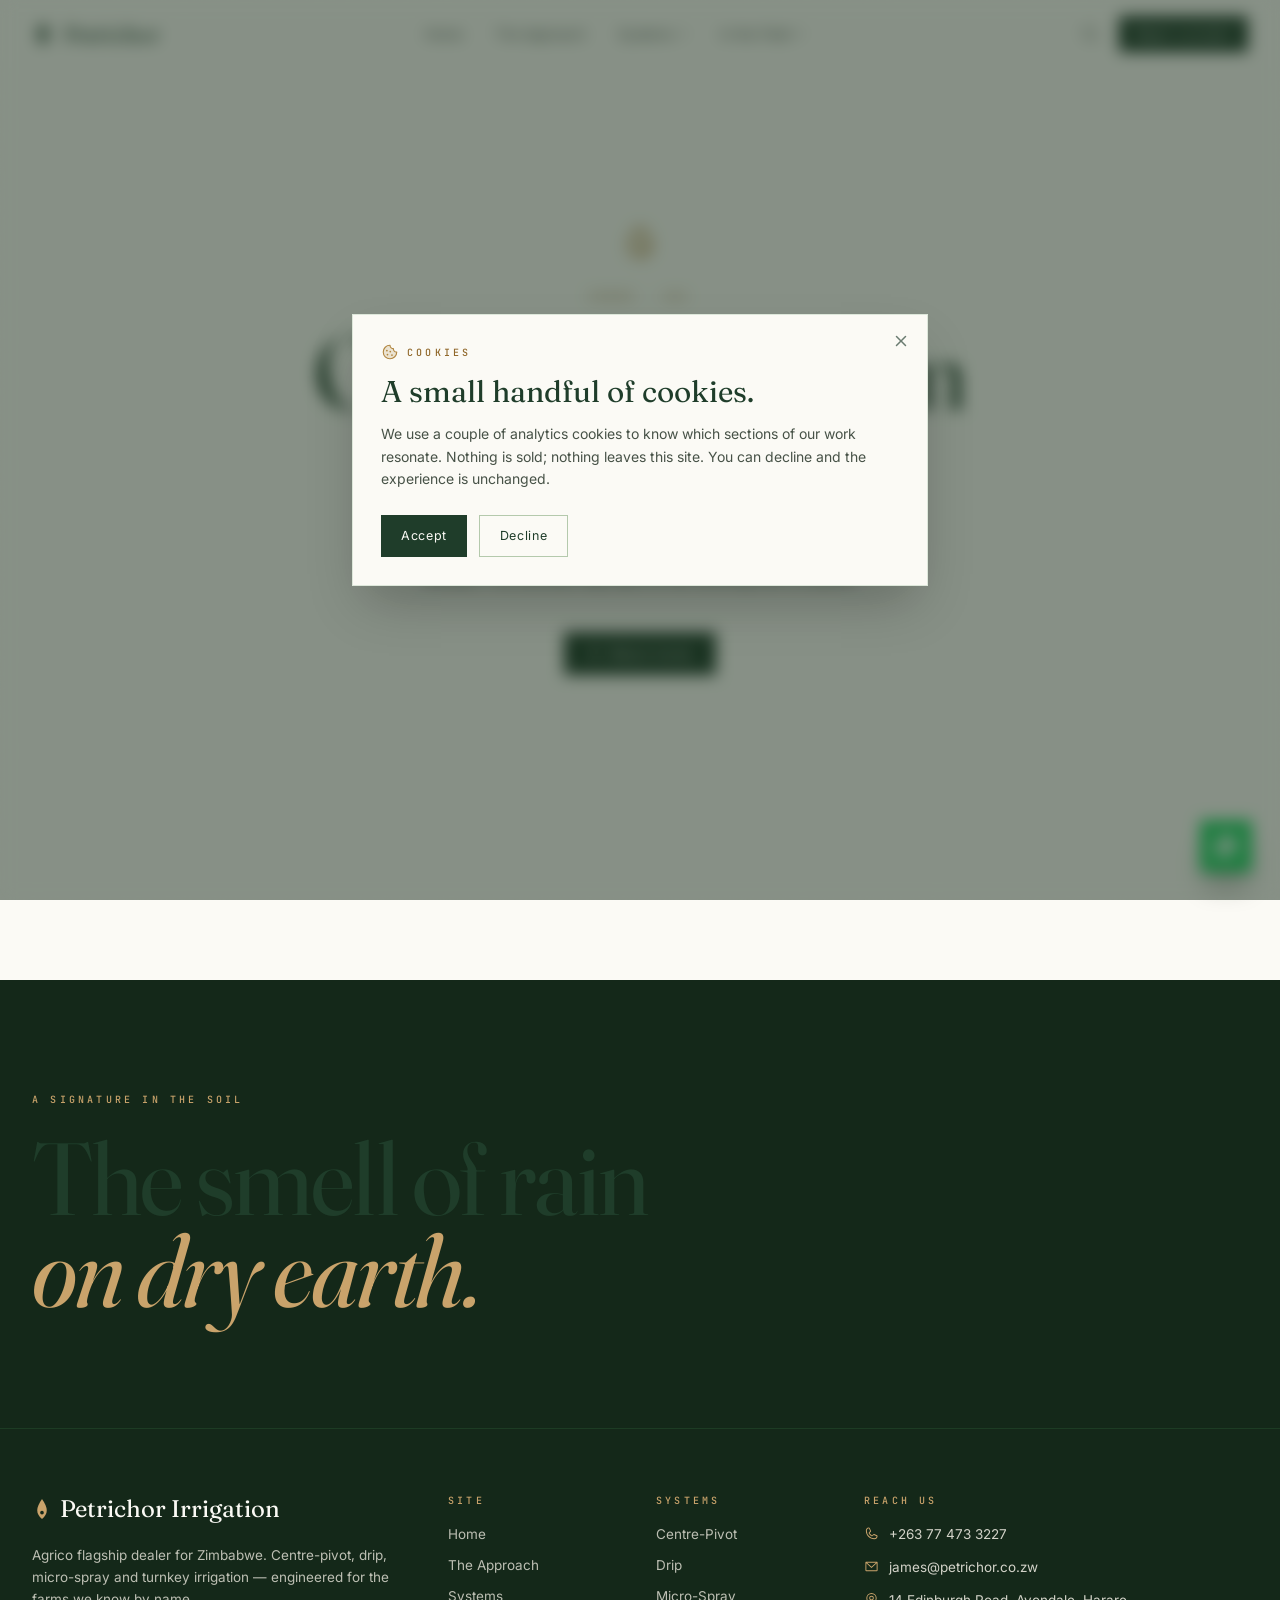
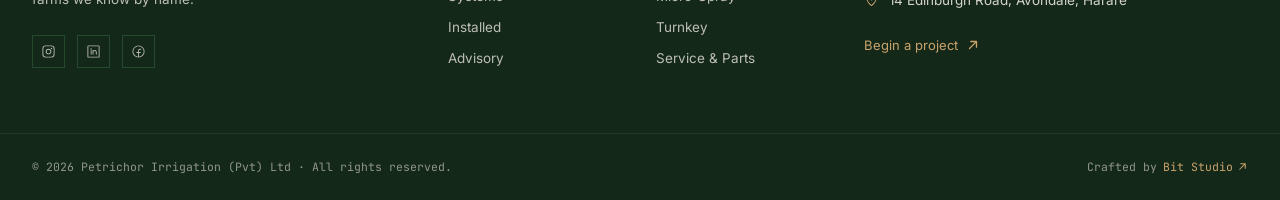
<file: index.html>
<!DOCTYPE html>
<html lang="en">
  <head>
    <meta charset="UTF-8" />
    <link rel="icon" type="image/svg+xml" href="/favicon.svg" />
    <meta name="viewport" content="width=device-width, initial-scale=1.0, viewport-fit=cover" />
    <meta name="theme-color" content="#1F3D2A" />

    <title>Petrichor Irrigation — Agrico Flagship Dealer · Centre-Pivot, Drip & Turnkey Systems · Zimbabwe</title>
    <meta name="description" content="Petrichor Irrigation — flagship Agrico (South Africa) dealer for Zimbabwe. Centre-pivot, drip, micro-spray and turnkey irrigation engineering. Designed, installed, supported. Director James and team. The smell of rain on dry earth — engineered." />
    <meta name="keywords" content="Petrichor Irrigation, Agrico Zimbabwe, centre pivot irrigation Zimbabwe, drip irrigation Harare, turnkey irrigation, James Petrichor, irrigation engineering Africa, agricultural water systems" />
    <meta name="author" content="Petrichor Irrigation (Pvt) Ltd" />
    <meta name="robots" content="index, follow" />

    <!-- Open Graph -->
    <meta property="og:type" content="website" />
    <meta property="og:site_name" content="Petrichor Irrigation" />
    <meta property="og:title" content="Petrichor Irrigation — The smell of rain on dry earth, engineered." />
    <meta property="og:description" content="Agrico flagship dealer for Zimbabwe. Centre-pivot, drip and turnkey irrigation systems — designed, installed, supported by James and the Petrichor team." />
    <meta property="og:image" content="https://images.unsplash.com/photo-1639088654641-0cb5b28e349e?crop=entropy&cs=tinysrgb&fit=max&fm=jpg&q=80&w=1200" />
    <meta property="og:url" content="https://demo-petrichor-irrigation.onrender.com" />

    <!-- Twitter -->
    <meta name="twitter:card" content="summary_large_image" />
    <meta name="twitter:title" content="Petrichor Irrigation — Centre-Pivot · Drip · Turnkey" />
    <meta name="twitter:description" content="Agrico flagship dealer for Zimbabwe. Engineered irrigation that turns dry earth into yield." />
    <meta name="twitter:image" content="https://images.unsplash.com/photo-1639088654641-0cb5b28e349e?crop=entropy&cs=tinysrgb&fit=max&fm=jpg&q=80&w=1200" />

    <!-- Preconnect fonts -->
    <link rel="preconnect" href="https://fonts.googleapis.com" />
    <link rel="preconnect" href="https://fonts.gstatic.com" crossorigin />
    <link href="https://fonts.googleapis.com/css2?family=Fraunces:ital,opsz,wght@0,9..144,400;0,9..144,500;0,9..144,600;0,9..144,700;1,9..144,400;1,9..144,500&family=Inter:wght@300;400;500;600;700&family=JetBrains+Mono:wght@400;500;600&display=swap" rel="stylesheet" />

    <!-- JSON-LD Structured Data -->
    <script type="application/ld+json">
      {
        "@context": "https://schema.org",
        "@type": "Organization",
        "name": "Petrichor Irrigation (Pvt) Ltd",
        "url": "https://demo-petrichor-irrigation.onrender.com",
        "description": "Agrico flagship dealer for Zimbabwe. Centre-pivot, drip, micro-spray and turnkey irrigation engineering.",
        "address": {
          "@type": "PostalAddress",
          "addressLocality": "Harare",
          "addressCountry": "ZW"
        },
        "telephone": "+263774733227",
        "email": "james@petrichor.co.zw"
      }
    </script>
    <script type="module" crossorigin src="/assets/index-CaC1XNvC.js"></script>
    <link rel="stylesheet" crossorigin href="/assets/index-DlnekinD.css">
  </head>
  <body>
    <div id="root"></div>
  </body>
</html>
</file>
<file: assets/index-DlnekinD.css>
@layer properties{@supports (((-webkit-hyphens:none)) and (not (margin-trim:inline))) or ((-moz-orient:inline) and (not (color:rgb(from red r g b)))){*,:before,:after,::backdrop{--tw-translate-x:0;--tw-translate-y:0;--tw-translate-z:0;--tw-scale-x:1;--tw-scale-y:1;--tw-scale-z:1;--tw-rotate-x:initial;--tw-rotate-y:initial;--tw-rotate-z:initial;--tw-skew-x:initial;--tw-skew-y:initial;--tw-space-y-reverse:0;--tw-border-style:solid;--tw-gradient-position:initial;--tw-gradient-from:#0000;--tw-gradient-via:#0000;--tw-gradient-to:#0000;--tw-gradient-stops:initial;--tw-gradient-via-stops:initial;--tw-gradient-from-position:0%;--tw-gradient-via-position:50%;--tw-gradient-to-position:100%;--tw-leading:initial;--tw-font-weight:initial;--tw-tracking:initial;--tw-shadow:0 0 #0000;--tw-shadow-color:initial;--tw-shadow-alpha:100%;--tw-inset-shadow:0 0 #0000;--tw-inset-shadow-color:initial;--tw-inset-shadow-alpha:100%;--tw-ring-color:initial;--tw-ring-shadow:0 0 #0000;--tw-inset-ring-color:initial;--tw-inset-ring-shadow:0 0 #0000;--tw-ring-inset:initial;--tw-ring-offset-width:0px;--tw-ring-offset-color:#fff;--tw-ring-offset-shadow:0 0 #0000;--tw-outline-style:solid;--tw-blur:initial;--tw-brightness:initial;--tw-contrast:initial;--tw-grayscale:initial;--tw-hue-rotate:initial;--tw-invert:initial;--tw-opacity:initial;--tw-saturate:initial;--tw-sepia:initial;--tw-drop-shadow:initial;--tw-drop-shadow-color:initial;--tw-drop-shadow-alpha:100%;--tw-drop-shadow-size:initial;--tw-backdrop-blur:initial;--tw-backdrop-brightness:initial;--tw-backdrop-contrast:initial;--tw-backdrop-grayscale:initial;--tw-backdrop-hue-rotate:initial;--tw-backdrop-invert:initial;--tw-backdrop-opacity:initial;--tw-backdrop-saturate:initial;--tw-backdrop-sepia:initial;--tw-duration:initial}}}@layer theme{:root,:host{--font-sans:ui-sans-serif, system-ui, sans-serif, "Apple Color Emoji", "Segoe UI Emoji", "Segoe UI Symbol", "Noto Color Emoji";--font-mono:"JetBrains Mono", monospace;--color-white:#fff;--spacing:.25rem;--container-sm:24rem;--container-md:28rem;--container-xl:36rem;--container-2xl:42rem;--container-3xl:48rem;--container-4xl:56rem;--container-5xl:64rem;--text-xs:.75rem;--text-xs--line-height:calc(1 / .75);--text-lg:1.125rem;--text-lg--line-height:calc(1.75 / 1.125);--text-xl:1.25rem;--text-xl--line-height:calc(1.75 / 1.25);--text-2xl:1.5rem;--text-2xl--line-height:calc(2 / 1.5);--text-3xl:1.875rem;--text-3xl--line-height: 1.2 ;--text-4xl:2.25rem;--text-4xl--line-height:calc(2.5 / 2.25);--text-5xl:3rem;--text-5xl--line-height:1;--text-6xl:3.75rem;--text-6xl--line-height:1;--text-7xl:4.5rem;--text-7xl--line-height:1;--font-weight-medium:500;--leading-tight:1.25;--leading-snug:1.375;--leading-relaxed:1.625;--radius-xs:.125rem;--blur-sm:8px;--blur-md:12px;--blur-xl:24px;--default-transition-duration:.15s;--default-transition-timing-function:cubic-bezier(.4, 0, .2, 1);--default-font-family:var(--font-sans);--default-mono-font-family:var(--font-mono);--color-forest-50:#f2f6f1;--color-forest-100:#dde7da;--color-forest-200:#b4c9ac;--color-forest-700:#244a2c;--color-forest-800:#1f3d2a;--color-forest-900:#142819;--color-bronze-50:#faf5ec;--color-bronze-300:#c9a36b;--color-bronze-400:#b0853f;--color-bronze-500:#8f6628;--color-cream-50:#fbfaf5;--color-cream-100:#f5f1e7;--color-ink-200:#99a89f;--color-ink-300:#6a7b70;--color-ink-400:#475247;--color-ink-500:#2a322b;--font-display:"Fraunces", "Times New Roman", serif;--font-body:"Inter", system-ui, sans-serif}}@layer base{*,:after,:before,::backdrop{box-sizing:border-box;border:0 solid;margin:0;padding:0}::file-selector-button{box-sizing:border-box;border:0 solid;margin:0;padding:0}html,:host{-webkit-text-size-adjust:100%;tab-size:4;line-height:1.5;font-family:var(--default-font-family,ui-sans-serif, system-ui, sans-serif, "Apple Color Emoji", "Segoe UI Emoji", "Segoe UI Symbol", "Noto Color Emoji");font-feature-settings:var(--default-font-feature-settings,normal);font-variation-settings:var(--default-font-variation-settings,normal);-webkit-tap-highlight-color:transparent}hr{height:0;color:inherit;border-top-width:1px}abbr:where([title]){-webkit-text-decoration:underline dotted;text-decoration:underline dotted}h1,h2,h3,h4,h5,h6{font-size:inherit;font-weight:inherit}a{color:inherit;-webkit-text-decoration:inherit;text-decoration:inherit}b,strong{font-weight:bolder}code,kbd,samp,pre{font-family:var(--default-mono-font-family,ui-monospace, SFMono-Regular, Menlo, Monaco, Consolas, "Liberation Mono", "Courier New", monospace);font-feature-settings:var(--default-mono-font-feature-settings,normal);font-variation-settings:var(--default-mono-font-variation-settings,normal);font-size:1em}small{font-size:80%}sub,sup{vertical-align:baseline;font-size:75%;line-height:0;position:relative}sub{bottom:-.25em}sup{top:-.5em}table{text-indent:0;border-color:inherit;border-collapse:collapse}:-moz-focusring{outline:auto}progress{vertical-align:baseline}summary{display:list-item}ol,ul,menu{list-style:none}img,svg,video,canvas,audio,iframe,embed,object{vertical-align:middle;display:block}img,video{max-width:100%;height:auto}button,input,select,optgroup,textarea{font:inherit;font-feature-settings:inherit;font-variation-settings:inherit;letter-spacing:inherit;color:inherit;opacity:1;background-color:#0000;border-radius:0}::file-selector-button{font:inherit;font-feature-settings:inherit;font-variation-settings:inherit;letter-spacing:inherit;color:inherit;opacity:1;background-color:#0000;border-radius:0}:where(select:is([multiple],[size])) optgroup{font-weight:bolder}:where(select:is([multiple],[size])) optgroup option{padding-inline-start:20px}::file-selector-button{margin-inline-end:4px}::placeholder{opacity:1}@supports (not ((-webkit-appearance:-apple-pay-button))) or (contain-intrinsic-size:1px){::placeholder{color:currentColor}@supports (color:color-mix(in lab,red,red)){::placeholder{color:color-mix(in oklab,currentcolor 50%,transparent)}}}textarea{resize:vertical}::-webkit-search-decoration{-webkit-appearance:none}::-webkit-date-and-time-value{min-height:1lh;text-align:inherit}::-webkit-datetime-edit{display:inline-flex}::-webkit-datetime-edit-fields-wrapper{padding:0}::-webkit-datetime-edit{padding-block:0}::-webkit-datetime-edit-year-field{padding-block:0}::-webkit-datetime-edit-month-field{padding-block:0}::-webkit-datetime-edit-day-field{padding-block:0}::-webkit-datetime-edit-hour-field{padding-block:0}::-webkit-datetime-edit-minute-field{padding-block:0}::-webkit-datetime-edit-second-field{padding-block:0}::-webkit-datetime-edit-millisecond-field{padding-block:0}::-webkit-datetime-edit-meridiem-field{padding-block:0}::-webkit-calendar-picker-indicator{line-height:1}:-moz-ui-invalid{box-shadow:none}button,input:where([type=button],[type=reset],[type=submit]){appearance:button}::file-selector-button{appearance:button}::-webkit-inner-spin-button{height:auto}::-webkit-outer-spin-button{height:auto}[hidden]:where(:not([hidden=until-found])){display:none!important}}@layer components;@layer utilities{.pointer-events-none{pointer-events:none}.visible{visibility:visible}.absolute{position:absolute}.fixed{position:fixed}.relative{position:relative}.static{position:static}.sticky{position:sticky}.inset-0{inset:calc(var(--spacing) * 0)}.inset-x-0{inset-inline:calc(var(--spacing) * 0)}.top-0{top:calc(var(--spacing) * 0)}.top-1\/2{top:50%}.top-3{top:calc(var(--spacing) * 3)}.top-\[68px\]{top:68px}.top-\[calc\(100\%\+6px\)\]{top:calc(100% + 6px)}.top-full{top:100%}.right-0{right:calc(var(--spacing) * 0)}.right-3{right:calc(var(--spacing) * 3)}.right-5{right:calc(var(--spacing) * 5)}.right-6{right:calc(var(--spacing) * 6)}.right-12{right:calc(var(--spacing) * 12)}.-bottom-6{bottom:calc(var(--spacing) * -6)}.bottom-0{bottom:calc(var(--spacing) * 0)}.bottom-6{bottom:calc(var(--spacing) * 6)}.bottom-7{bottom:calc(var(--spacing) * 7)}.bottom-24{bottom:calc(var(--spacing) * 24)}.bottom-32{bottom:calc(var(--spacing) * 32)}.left-1\/2{left:50%}.left-6{left:calc(var(--spacing) * 6)}.z-10{z-index:10}.z-30{z-index:30}.z-50{z-index:50}.z-\[5\]{z-index:5}.z-\[60\]{z-index:60}.z-\[80\]{z-index:80}.z-\[85\]{z-index:85}.z-\[90\]{z-index:90}.order-1{order:1}.order-2{order:2}.col-span-2{grid-column:span 2/span 2}.col-span-3{grid-column:span 3/span 3}.col-span-5{grid-column:span 5/span 5}.col-span-6{grid-column:span 6/span 6}.col-span-7{grid-column:span 7/span 7}.col-span-10{grid-column:span 10/span 10}.col-span-12{grid-column:span 12/span 12}.mx-auto{margin-inline:auto}.my-20{margin-block:calc(var(--spacing) * 20)}.-mt-32{margin-top:calc(var(--spacing) * -32)}.mt-0\.5{margin-top:calc(var(--spacing) * .5)}.mt-1{margin-top:calc(var(--spacing) * 1)}.mt-1\.5{margin-top:calc(var(--spacing) * 1.5)}.mt-2{margin-top:calc(var(--spacing) * 2)}.mt-3{margin-top:calc(var(--spacing) * 3)}.mt-4{margin-top:calc(var(--spacing) * 4)}.mt-5{margin-top:calc(var(--spacing) * 5)}.mt-6{margin-top:calc(var(--spacing) * 6)}.mt-7{margin-top:calc(var(--spacing) * 7)}.mt-8{margin-top:calc(var(--spacing) * 8)}.mt-10{margin-top:calc(var(--spacing) * 10)}.mt-12{margin-top:calc(var(--spacing) * 12)}.mt-14{margin-top:calc(var(--spacing) * 14)}.mt-16{margin-top:calc(var(--spacing) * 16)}.mt-20{margin-top:calc(var(--spacing) * 20)}.mb-1{margin-bottom:calc(var(--spacing) * 1)}.mb-1\.5{margin-bottom:calc(var(--spacing) * 1.5)}.mb-2{margin-bottom:calc(var(--spacing) * 2)}.mb-3{margin-bottom:calc(var(--spacing) * 3)}.mb-4{margin-bottom:calc(var(--spacing) * 4)}.mb-5{margin-bottom:calc(var(--spacing) * 5)}.mb-6{margin-bottom:calc(var(--spacing) * 6)}.mb-7{margin-bottom:calc(var(--spacing) * 7)}.mb-8{margin-bottom:calc(var(--spacing) * 8)}.mb-10{margin-bottom:calc(var(--spacing) * 10)}.mb-12{margin-bottom:calc(var(--spacing) * 12)}.mb-14{margin-bottom:calc(var(--spacing) * 14)}.mb-16{margin-bottom:calc(var(--spacing) * 16)}.ml-1{margin-left:calc(var(--spacing) * 1)}.ml-auto{margin-left:auto}.block{display:block}.flex{display:flex}.grid{display:grid}.hidden{display:none}.inline{display:inline}.inline-flex{display:inline-flex}.aspect-\[3\/4\]{aspect-ratio:3/4}.aspect-\[4\/3\]{aspect-ratio:4/3}.aspect-\[4\/5\]{aspect-ratio:4/5}.aspect-\[5\/4\]{aspect-ratio:5/4}.aspect-\[16\/9\]{aspect-ratio:16/9}.aspect-\[16\/10\]{aspect-ratio:16/10}.h-1{height:calc(var(--spacing) * 1)}.h-2{height:calc(var(--spacing) * 2)}.h-3\.5{height:calc(var(--spacing) * 3.5)}.h-5{height:calc(var(--spacing) * 5)}.h-10{height:calc(var(--spacing) * 10)}.h-11{height:calc(var(--spacing) * 11)}.h-13{height:calc(var(--spacing) * 13)}.h-32{height:calc(var(--spacing) * 32)}.h-\[52px\]{height:52px}.h-\[68px\]{height:68px}.h-\[68vh\]{height:68vh}.h-\[78vh\]{height:78vh}.h-\[100svh\]{height:100svh}.h-full{height:100%}.h-px{height:1px}.max-h-\[55vh\]{max-height:55vh}.max-h-\[85vh\]{max-height:85vh}.max-h-\[calc\(100vh-68px\)\]{max-height:calc(100vh - 68px)}.min-h-\[520px\]{min-height:520px}.min-h-\[540px\]{min-height:540px}.min-h-\[640px\]{min-height:640px}.min-h-screen{min-height:100vh}.w-1{width:calc(var(--spacing) * 1)}.w-1\/2{width:50%}.w-1\/3{width:33.3333%}.w-2{width:calc(var(--spacing) * 2)}.w-3\.5{width:calc(var(--spacing) * 3.5)}.w-8{width:calc(var(--spacing) * 8)}.w-11{width:calc(var(--spacing) * 11)}.w-13{width:calc(var(--spacing) * 13)}.w-24{width:calc(var(--spacing) * 24)}.w-32{width:calc(var(--spacing) * 32)}.w-48{width:calc(var(--spacing) * 48)}.w-\[52px\]{width:52px}.w-\[320px\]{width:320px}.w-full{width:100%}.w-px{width:1px}.max-w-2xl{max-width:var(--container-2xl)}.max-w-3xl{max-width:var(--container-3xl)}.max-w-4xl{max-width:var(--container-4xl)}.max-w-5xl{max-width:var(--container-5xl)}.max-w-\[20ch\]{max-width:20ch}.max-w-\[24ch\]{max-width:24ch}.max-w-\[1320px\]{max-width:1320px}.max-w-md{max-width:var(--container-md)}.max-w-sm{max-width:var(--container-sm)}.max-w-xl{max-width:var(--container-xl)}.min-w-0{min-width:calc(var(--spacing) * 0)}.flex-1{flex:1}.shrink-0{flex-shrink:0}.grow{flex-grow:1}.origin-left{transform-origin:0}.-translate-x-1\/2{--tw-translate-x: -50% ;translate:var(--tw-translate-x) var(--tw-translate-y)}.-translate-y-1\/2{--tw-translate-y: -50% ;translate:var(--tw-translate-x) var(--tw-translate-y)}.scale-105{--tw-scale-x:105%;--tw-scale-y:105%;--tw-scale-z:105%;scale:var(--tw-scale-x) var(--tw-scale-y)}.rotate-180{rotate:180deg}.transform{transform:var(--tw-rotate-x,) var(--tw-rotate-y,) var(--tw-rotate-z,) var(--tw-skew-x,) var(--tw-skew-y,)}.cursor-default{cursor:default}.cursor-pointer{cursor:pointer}.cursor-zoom-out{cursor:zoom-out}.resize-none{resize:none}.grid-cols-1{grid-template-columns:repeat(1,minmax(0,1fr))}.grid-cols-2{grid-template-columns:repeat(2,minmax(0,1fr))}.grid-cols-3{grid-template-columns:repeat(3,minmax(0,1fr))}.grid-cols-12{grid-template-columns:repeat(12,minmax(0,1fr))}.flex-col{flex-direction:column}.flex-wrap{flex-wrap:wrap}.items-baseline{align-items:baseline}.items-center{align-items:center}.items-end{align-items:flex-end}.items-start{align-items:flex-start}.justify-between{justify-content:space-between}.justify-center{justify-content:center}.justify-end{justify-content:flex-end}.gap-0{gap:calc(var(--spacing) * 0)}.gap-1{gap:calc(var(--spacing) * 1)}.gap-1\.5{gap:calc(var(--spacing) * 1.5)}.gap-2{gap:calc(var(--spacing) * 2)}.gap-2\.5{gap:calc(var(--spacing) * 2.5)}.gap-3{gap:calc(var(--spacing) * 3)}.gap-4{gap:calc(var(--spacing) * 4)}.gap-5{gap:calc(var(--spacing) * 5)}.gap-6{gap:calc(var(--spacing) * 6)}.gap-8{gap:calc(var(--spacing) * 8)}.gap-10{gap:calc(var(--spacing) * 10)}.gap-12{gap:calc(var(--spacing) * 12)}.gap-px{gap:1px}:where(.space-y-0>:not(:last-child)){--tw-space-y-reverse:0;margin-block-start:calc(calc(var(--spacing) * 0) * var(--tw-space-y-reverse));margin-block-end:calc(calc(var(--spacing) * 0) * calc(1 - var(--tw-space-y-reverse)))}:where(.space-y-1>:not(:last-child)){--tw-space-y-reverse:0;margin-block-start:calc(calc(var(--spacing) * 1) * var(--tw-space-y-reverse));margin-block-end:calc(calc(var(--spacing) * 1) * calc(1 - var(--tw-space-y-reverse)))}:where(.space-y-2\.5>:not(:last-child)){--tw-space-y-reverse:0;margin-block-start:calc(calc(var(--spacing) * 2.5) * var(--tw-space-y-reverse));margin-block-end:calc(calc(var(--spacing) * 2.5) * calc(1 - var(--tw-space-y-reverse)))}:where(.space-y-3>:not(:last-child)){--tw-space-y-reverse:0;margin-block-start:calc(calc(var(--spacing) * 3) * var(--tw-space-y-reverse));margin-block-end:calc(calc(var(--spacing) * 3) * calc(1 - var(--tw-space-y-reverse)))}:where(.space-y-4>:not(:last-child)){--tw-space-y-reverse:0;margin-block-start:calc(calc(var(--spacing) * 4) * var(--tw-space-y-reverse));margin-block-end:calc(calc(var(--spacing) * 4) * calc(1 - var(--tw-space-y-reverse)))}:where(.space-y-5>:not(:last-child)){--tw-space-y-reverse:0;margin-block-start:calc(calc(var(--spacing) * 5) * var(--tw-space-y-reverse));margin-block-end:calc(calc(var(--spacing) * 5) * calc(1 - var(--tw-space-y-reverse)))}:where(.space-y-6>:not(:last-child)){--tw-space-y-reverse:0;margin-block-start:calc(calc(var(--spacing) * 6) * var(--tw-space-y-reverse));margin-block-end:calc(calc(var(--spacing) * 6) * calc(1 - var(--tw-space-y-reverse)))}:where(.space-y-16>:not(:last-child)){--tw-space-y-reverse:0;margin-block-start:calc(calc(var(--spacing) * 16) * var(--tw-space-y-reverse));margin-block-end:calc(calc(var(--spacing) * 16) * calc(1 - var(--tw-space-y-reverse)))}:where(.space-y-px>:not(:last-child)){--tw-space-y-reverse:0;margin-block-start:calc(1px * var(--tw-space-y-reverse));margin-block-end:calc(1px * calc(1 - var(--tw-space-y-reverse)))}.gap-x-1\.5{column-gap:calc(var(--spacing) * 1.5)}.gap-x-4{column-gap:calc(var(--spacing) * 4)}.gap-x-6{column-gap:calc(var(--spacing) * 6)}.gap-x-8{column-gap:calc(var(--spacing) * 8)}.gap-x-10{column-gap:calc(var(--spacing) * 10)}.gap-y-1{row-gap:calc(var(--spacing) * 1)}.gap-y-10{row-gap:calc(var(--spacing) * 10)}.gap-y-12{row-gap:calc(var(--spacing) * 12)}.truncate{text-overflow:ellipsis;white-space:nowrap;overflow:hidden}.overflow-hidden{overflow:hidden}.overflow-y-auto{overflow-y:auto}.rounded{border-radius:.25rem}.rounded-full{border-radius:3.40282e38px}.rounded-xs{border-radius:var(--radius-xs)}.border{border-style:var(--tw-border-style);border-width:1px}.border-y{border-block-style:var(--tw-border-style);border-block-width:1px}.border-t{border-top-style:var(--tw-border-style);border-top-width:1px}.border-b{border-bottom-style:var(--tw-border-style);border-bottom-width:1px}.border-l{border-left-style:var(--tw-border-style);border-left-width:1px}.border-\[\#25D366\]{border-color:#25d366}.border-bronze-300\/40{border-color:#c9a36b66}@supports (color:color-mix(in lab,red,red)){.border-bronze-300\/40{border-color:color-mix(in oklab,var(--color-bronze-300) 40%,transparent)}}.border-bronze-300\/70{border-color:#c9a36bb3}@supports (color:color-mix(in lab,red,red)){.border-bronze-300\/70{border-color:color-mix(in oklab,var(--color-bronze-300) 70%,transparent)}}.border-bronze-400{border-color:var(--color-bronze-400)}.border-cream-100\/30{border-color:#f5f1e74d}@supports (color:color-mix(in lab,red,red)){.border-cream-100\/30{border-color:color-mix(in oklab,var(--color-cream-100) 30%,transparent)}}.border-forest-100{border-color:var(--color-forest-100)}.border-forest-200{border-color:var(--color-forest-200)}.border-forest-700{border-color:var(--color-forest-700)}.border-forest-700\/50{border-color:#244a2c80}@supports (color:color-mix(in lab,red,red)){.border-forest-700\/50{border-color:color-mix(in oklab,var(--color-forest-700) 50%,transparent)}}.border-forest-700\/60{border-color:#244a2c99}@supports (color:color-mix(in lab,red,red)){.border-forest-700\/60{border-color:color-mix(in oklab,var(--color-forest-700) 60%,transparent)}}.border-forest-800{border-color:var(--color-forest-800)}.bg-\[\#25D366\]{background-color:#25d366}.bg-\[\#25D366\]\/10{background-color:#25d3661a}.bg-bronze-50{background-color:var(--color-bronze-50)}.bg-bronze-300{background-color:var(--color-bronze-300)}.bg-bronze-400{background-color:var(--color-bronze-400)}.bg-cream-50{background-color:var(--color-cream-50)}.bg-cream-50\/70{background-color:#fbfaf5b3}@supports (color:color-mix(in lab,red,red)){.bg-cream-50\/70{background-color:color-mix(in oklab,var(--color-cream-50) 70%,transparent)}}.bg-cream-50\/85{background-color:#fbfaf5d9}@supports (color:color-mix(in lab,red,red)){.bg-cream-50\/85{background-color:color-mix(in oklab,var(--color-cream-50) 85%,transparent)}}.bg-cream-50\/90{background-color:#fbfaf5e6}@supports (color:color-mix(in lab,red,red)){.bg-cream-50\/90{background-color:color-mix(in oklab,var(--color-cream-50) 90%,transparent)}}.bg-cream-100{background-color:var(--color-cream-100)}.bg-forest-50\/40{background-color:#f2f6f166}@supports (color:color-mix(in lab,red,red)){.bg-forest-50\/40{background-color:color-mix(in oklab,var(--color-forest-50) 40%,transparent)}}.bg-forest-100{background-color:var(--color-forest-100)}.bg-forest-700{background-color:var(--color-forest-700)}.bg-forest-800{background-color:var(--color-forest-800)}.bg-forest-900{background-color:var(--color-forest-900)}.bg-forest-900\/50{background-color:#14281980}@supports (color:color-mix(in lab,red,red)){.bg-forest-900\/50{background-color:color-mix(in oklab,var(--color-forest-900) 50%,transparent)}}.bg-forest-900\/60{background-color:#14281999}@supports (color:color-mix(in lab,red,red)){.bg-forest-900\/60{background-color:color-mix(in oklab,var(--color-forest-900) 60%,transparent)}}.bg-forest-900\/65{background-color:#142819a6}@supports (color:color-mix(in lab,red,red)){.bg-forest-900\/65{background-color:color-mix(in oklab,var(--color-forest-900) 65%,transparent)}}.bg-forest-900\/70{background-color:#142819b3}@supports (color:color-mix(in lab,red,red)){.bg-forest-900\/70{background-color:color-mix(in oklab,var(--color-forest-900) 70%,transparent)}}.bg-forest-900\/85{background-color:#142819d9}@supports (color:color-mix(in lab,red,red)){.bg-forest-900\/85{background-color:color-mix(in oklab,var(--color-forest-900) 85%,transparent)}}.bg-transparent{background-color:#0000}.bg-gradient-to-b{--tw-gradient-position:to bottom in oklab;background-image:linear-gradient(var(--tw-gradient-stops))}.bg-gradient-to-l{--tw-gradient-position:to left in oklab;background-image:linear-gradient(var(--tw-gradient-stops))}.bg-gradient-to-r{--tw-gradient-position:to right in oklab;background-image:linear-gradient(var(--tw-gradient-stops))}.bg-gradient-to-t{--tw-gradient-position:to top in oklab;background-image:linear-gradient(var(--tw-gradient-stops))}.bg-gradient-to-tr{--tw-gradient-position:to top right in oklab;background-image:linear-gradient(var(--tw-gradient-stops))}.from-bronze-300\/80{--tw-gradient-from:#c9a36bcc}@supports (color:color-mix(in lab,red,red)){.from-bronze-300\/80{--tw-gradient-from:color-mix(in oklab, var(--color-bronze-300) 80%, transparent)}}.from-bronze-300\/80{--tw-gradient-stops:var(--tw-gradient-via-stops,var(--tw-gradient-position), var(--tw-gradient-from) var(--tw-gradient-from-position), var(--tw-gradient-to) var(--tw-gradient-to-position))}.from-forest-900\/15{--tw-gradient-from:#14281926}@supports (color:color-mix(in lab,red,red)){.from-forest-900\/15{--tw-gradient-from:color-mix(in oklab, var(--color-forest-900) 15%, transparent)}}.from-forest-900\/15{--tw-gradient-stops:var(--tw-gradient-via-stops,var(--tw-gradient-position), var(--tw-gradient-from) var(--tw-gradient-from-position), var(--tw-gradient-to) var(--tw-gradient-to-position))}.from-forest-900\/30{--tw-gradient-from:#1428194d}@supports (color:color-mix(in lab,red,red)){.from-forest-900\/30{--tw-gradient-from:color-mix(in oklab, var(--color-forest-900) 30%, transparent)}}.from-forest-900\/30{--tw-gradient-stops:var(--tw-gradient-via-stops,var(--tw-gradient-position), var(--tw-gradient-from) var(--tw-gradient-from-position), var(--tw-gradient-to) var(--tw-gradient-to-position))}.from-forest-900\/50{--tw-gradient-from:#14281980}@supports (color:color-mix(in lab,red,red)){.from-forest-900\/50{--tw-gradient-from:color-mix(in oklab, var(--color-forest-900) 50%, transparent)}}.from-forest-900\/50{--tw-gradient-stops:var(--tw-gradient-via-stops,var(--tw-gradient-position), var(--tw-gradient-from) var(--tw-gradient-from-position), var(--tw-gradient-to) var(--tw-gradient-to-position))}.from-forest-900\/65{--tw-gradient-from:#142819a6}@supports (color:color-mix(in lab,red,red)){.from-forest-900\/65{--tw-gradient-from:color-mix(in oklab, var(--color-forest-900) 65%, transparent)}}.from-forest-900\/65{--tw-gradient-stops:var(--tw-gradient-via-stops,var(--tw-gradient-position), var(--tw-gradient-from) var(--tw-gradient-from-position), var(--tw-gradient-to) var(--tw-gradient-to-position))}.from-forest-900\/85{--tw-gradient-from:#142819d9}@supports (color:color-mix(in lab,red,red)){.from-forest-900\/85{--tw-gradient-from:color-mix(in oklab, var(--color-forest-900) 85%, transparent)}}.from-forest-900\/85{--tw-gradient-stops:var(--tw-gradient-via-stops,var(--tw-gradient-position), var(--tw-gradient-from) var(--tw-gradient-from-position), var(--tw-gradient-to) var(--tw-gradient-to-position))}.from-forest-900\/90{--tw-gradient-from:#142819e6}@supports (color:color-mix(in lab,red,red)){.from-forest-900\/90{--tw-gradient-from:color-mix(in oklab, var(--color-forest-900) 90%, transparent)}}.from-forest-900\/90{--tw-gradient-stops:var(--tw-gradient-via-stops,var(--tw-gradient-position), var(--tw-gradient-from) var(--tw-gradient-from-position), var(--tw-gradient-to) var(--tw-gradient-to-position))}.from-transparent{--tw-gradient-from:transparent;--tw-gradient-stops:var(--tw-gradient-via-stops,var(--tw-gradient-position), var(--tw-gradient-from) var(--tw-gradient-from-position), var(--tw-gradient-to) var(--tw-gradient-to-position))}.via-forest-900\/15{--tw-gradient-via:#14281926}@supports (color:color-mix(in lab,red,red)){.via-forest-900\/15{--tw-gradient-via:color-mix(in oklab, var(--color-forest-900) 15%, transparent)}}.via-forest-900\/15{--tw-gradient-via-stops:var(--tw-gradient-position), var(--tw-gradient-from) var(--tw-gradient-from-position), var(--tw-gradient-via) var(--tw-gradient-via-position), var(--tw-gradient-to) var(--tw-gradient-to-position);--tw-gradient-stops:var(--tw-gradient-via-stops)}.via-forest-900\/20{--tw-gradient-via:#14281933}@supports (color:color-mix(in lab,red,red)){.via-forest-900\/20{--tw-gradient-via:color-mix(in oklab, var(--color-forest-900) 20%, transparent)}}.via-forest-900\/20{--tw-gradient-via-stops:var(--tw-gradient-position), var(--tw-gradient-from) var(--tw-gradient-from-position), var(--tw-gradient-via) var(--tw-gradient-via-position), var(--tw-gradient-to) var(--tw-gradient-to-position);--tw-gradient-stops:var(--tw-gradient-via-stops)}.via-forest-900\/25{--tw-gradient-via:#14281940}@supports (color:color-mix(in lab,red,red)){.via-forest-900\/25{--tw-gradient-via:color-mix(in oklab, var(--color-forest-900) 25%, transparent)}}.via-forest-900\/25{--tw-gradient-via-stops:var(--tw-gradient-position), var(--tw-gradient-from) var(--tw-gradient-from-position), var(--tw-gradient-via) var(--tw-gradient-via-position), var(--tw-gradient-to) var(--tw-gradient-to-position);--tw-gradient-stops:var(--tw-gradient-via-stops)}.via-forest-900\/30{--tw-gradient-via:#1428194d}@supports (color:color-mix(in lab,red,red)){.via-forest-900\/30{--tw-gradient-via:color-mix(in oklab, var(--color-forest-900) 30%, transparent)}}.via-forest-900\/30{--tw-gradient-via-stops:var(--tw-gradient-position), var(--tw-gradient-from) var(--tw-gradient-from-position), var(--tw-gradient-via) var(--tw-gradient-via-position), var(--tw-gradient-to) var(--tw-gradient-to-position);--tw-gradient-stops:var(--tw-gradient-via-stops)}.via-forest-900\/35{--tw-gradient-via:#14281959}@supports (color:color-mix(in lab,red,red)){.via-forest-900\/35{--tw-gradient-via:color-mix(in oklab, var(--color-forest-900) 35%, transparent)}}.via-forest-900\/35{--tw-gradient-via-stops:var(--tw-gradient-position), var(--tw-gradient-from) var(--tw-gradient-from-position), var(--tw-gradient-via) var(--tw-gradient-via-position), var(--tw-gradient-to) var(--tw-gradient-to-position);--tw-gradient-stops:var(--tw-gradient-via-stops)}.via-forest-900\/40{--tw-gradient-via:#14281966}@supports (color:color-mix(in lab,red,red)){.via-forest-900\/40{--tw-gradient-via:color-mix(in oklab, var(--color-forest-900) 40%, transparent)}}.via-forest-900\/40{--tw-gradient-via-stops:var(--tw-gradient-position), var(--tw-gradient-from) var(--tw-gradient-from-position), var(--tw-gradient-via) var(--tw-gradient-via-position), var(--tw-gradient-to) var(--tw-gradient-to-position);--tw-gradient-stops:var(--tw-gradient-via-stops)}.to-cream-100\/50{--tw-gradient-to:#f5f1e780}@supports (color:color-mix(in lab,red,red)){.to-cream-100\/50{--tw-gradient-to:color-mix(in oklab, var(--color-cream-100) 50%, transparent)}}.to-cream-100\/50{--tw-gradient-stops:var(--tw-gradient-via-stops,var(--tw-gradient-position), var(--tw-gradient-from) var(--tw-gradient-from-position), var(--tw-gradient-to) var(--tw-gradient-to-position))}.to-forest-900{--tw-gradient-to:var(--color-forest-900);--tw-gradient-stops:var(--tw-gradient-via-stops,var(--tw-gradient-position), var(--tw-gradient-from) var(--tw-gradient-from-position), var(--tw-gradient-to) var(--tw-gradient-to-position))}.to-forest-900\/85{--tw-gradient-to:#142819d9}@supports (color:color-mix(in lab,red,red)){.to-forest-900\/85{--tw-gradient-to:color-mix(in oklab, var(--color-forest-900) 85%, transparent)}}.to-forest-900\/85{--tw-gradient-stops:var(--tw-gradient-via-stops,var(--tw-gradient-position), var(--tw-gradient-from) var(--tw-gradient-from-position), var(--tw-gradient-to) var(--tw-gradient-to-position))}.to-forest-900\/90{--tw-gradient-to:#142819e6}@supports (color:color-mix(in lab,red,red)){.to-forest-900\/90{--tw-gradient-to:color-mix(in oklab, var(--color-forest-900) 90%, transparent)}}.to-forest-900\/90{--tw-gradient-stops:var(--tw-gradient-via-stops,var(--tw-gradient-position), var(--tw-gradient-from) var(--tw-gradient-from-position), var(--tw-gradient-to) var(--tw-gradient-to-position))}.to-transparent{--tw-gradient-to:transparent;--tw-gradient-stops:var(--tw-gradient-via-stops,var(--tw-gradient-position), var(--tw-gradient-from) var(--tw-gradient-from-position), var(--tw-gradient-to) var(--tw-gradient-to-position))}.object-cover{object-fit:cover}.object-center{object-position:center}.p-1{padding:calc(var(--spacing) * 1)}.p-1\.5{padding:calc(var(--spacing) * 1.5)}.p-2{padding:calc(var(--spacing) * 2)}.p-2\.5{padding:calc(var(--spacing) * 2.5)}.p-3{padding:calc(var(--spacing) * 3)}.p-4{padding:calc(var(--spacing) * 4)}.p-5{padding:calc(var(--spacing) * 5)}.p-6{padding:calc(var(--spacing) * 6)}.p-7{padding:calc(var(--spacing) * 7)}.p-8{padding:calc(var(--spacing) * 8)}.px-2{padding-inline:calc(var(--spacing) * 2)}.px-2\.5{padding-inline:calc(var(--spacing) * 2.5)}.px-3{padding-inline:calc(var(--spacing) * 3)}.px-3\.5{padding-inline:calc(var(--spacing) * 3.5)}.px-4{padding-inline:calc(var(--spacing) * 4)}.px-5{padding-inline:calc(var(--spacing) * 5)}.px-6{padding-inline:calc(var(--spacing) * 6)}.px-7{padding-inline:calc(var(--spacing) * 7)}.px-8{padding-inline:calc(var(--spacing) * 8)}.py-0\.5{padding-block:calc(var(--spacing) * .5)}.py-1{padding-block:calc(var(--spacing) * 1)}.py-1\.5{padding-block:calc(var(--spacing) * 1.5)}.py-2{padding-block:calc(var(--spacing) * 2)}.py-2\.5{padding-block:calc(var(--spacing) * 2.5)}.py-3{padding-block:calc(var(--spacing) * 3)}.py-3\.5{padding-block:calc(var(--spacing) * 3.5)}.py-4{padding-block:calc(var(--spacing) * 4)}.py-5{padding-block:calc(var(--spacing) * 5)}.py-6{padding-block:calc(var(--spacing) * 6)}.py-7{padding-block:calc(var(--spacing) * 7)}.py-8{padding-block:calc(var(--spacing) * 8)}.py-10{padding-block:calc(var(--spacing) * 10)}.py-12{padding-block:calc(var(--spacing) * 12)}.py-16{padding-block:calc(var(--spacing) * 16)}.py-20{padding-block:calc(var(--spacing) * 20)}.py-24{padding-block:calc(var(--spacing) * 24)}.py-32{padding-block:calc(var(--spacing) * 32)}.pt-1{padding-top:calc(var(--spacing) * 1)}.pt-2\.5{padding-top:calc(var(--spacing) * 2.5)}.pt-4{padding-top:calc(var(--spacing) * 4)}.pt-5{padding-top:calc(var(--spacing) * 5)}.pt-6{padding-top:calc(var(--spacing) * 6)}.pt-10{padding-top:calc(var(--spacing) * 10)}.pt-\[12vh\]{padding-top:12vh}.pt-\[68px\]{padding-top:68px}.pt-\[100px\]{padding-top:100px}.pt-\[120px\]{padding-top:120px}.pb-4{padding-bottom:calc(var(--spacing) * 4)}.pb-12{padding-bottom:calc(var(--spacing) * 12)}.pb-14{padding-bottom:calc(var(--spacing) * 14)}.pb-16{padding-bottom:calc(var(--spacing) * 16)}.pl-3{padding-left:calc(var(--spacing) * 3)}.text-center{text-align:center}.text-left{text-align:left}.text-right{text-align:right}.font-display{font-family:var(--font-display)}.font-mono{font-family:var(--font-mono)}.text-2xl{font-size:var(--text-2xl);line-height:var(--tw-leading,var(--text-2xl--line-height))}.text-3xl{font-size:var(--text-3xl);line-height:var(--tw-leading,var(--text-3xl--line-height))}.text-4xl{font-size:var(--text-4xl);line-height:var(--tw-leading,var(--text-4xl--line-height))}.text-5xl{font-size:var(--text-5xl);line-height:var(--tw-leading,var(--text-5xl--line-height))}.text-6xl{font-size:var(--text-6xl);line-height:var(--tw-leading,var(--text-6xl--line-height))}.text-lg{font-size:var(--text-lg);line-height:var(--tw-leading,var(--text-lg--line-height))}.text-xl{font-size:var(--text-xl);line-height:var(--tw-leading,var(--text-xl--line-height))}.text-xs{font-size:var(--text-xs);line-height:var(--tw-leading,var(--text-xs--line-height))}.text-\[10\.5px\]{font-size:10.5px}.text-\[10px\]{font-size:10px}.text-\[11\.5px\]{font-size:11.5px}.text-\[11px\]{font-size:11px}.text-\[12\.5px\]{font-size:12.5px}.text-\[12px\]{font-size:12px}.text-\[13\.5px\]{font-size:13.5px}.text-\[13px\]{font-size:13px}.text-\[14\.5px\]{font-size:14.5px}.text-\[14px\]{font-size:14px}.text-\[15\.5px\]{font-size:15.5px}.text-\[15px\]{font-size:15px}.text-\[22px\]{font-size:22px}.text-\[clamp\(1\.8rem\,3\.5vw\,2\.8rem\)\]{font-size:clamp(1.8rem,3.5vw,2.8rem)}.text-\[clamp\(2\.2rem\,5\.5vw\,4\.4rem\)\]{font-size:clamp(2.2rem,5.5vw,4.4rem)}.text-\[clamp\(2\.2rem\,5\.5vw\,4\.6rem\)\]{font-size:clamp(2.2rem,5.5vw,4.6rem)}.text-\[clamp\(2\.2rem\,5vw\,4\.2rem\)\]{font-size:clamp(2.2rem,5vw,4.2rem)}.text-\[clamp\(2\.2rem\,5vw\,4rem\)\]{font-size:clamp(2.2rem,5vw,4rem)}.text-\[clamp\(2\.4rem\,5\.5vw\,4\.4rem\)\]{font-size:clamp(2.4rem,5.5vw,4.4rem)}.text-\[clamp\(2\.4rem\,5\.5vw\,4\.6rem\)\]{font-size:clamp(2.4rem,5.5vw,4.6rem)}.text-\[clamp\(2\.4rem\,5vw\,4\.2rem\)\]{font-size:clamp(2.4rem,5vw,4.2rem)}.text-\[clamp\(2\.4rem\,6vw\,4\.8rem\)\]{font-size:clamp(2.4rem,6vw,4.8rem)}.text-\[clamp\(2\.4rem\,6vw\,5\.4rem\)\]{font-size:clamp(2.4rem,6vw,5.4rem)}.text-\[clamp\(2\.4rem\,6vw\,5rem\)\]{font-size:clamp(2.4rem,6vw,5rem)}.text-\[clamp\(2\.5rem\,8vw\,7rem\)\]{font-size:clamp(2.5rem,8vw,7rem)}.text-\[clamp\(2\.8rem\,7\.5vw\,6rem\)\]{font-size:clamp(2.8rem,7.5vw,6rem)}.text-\[clamp\(2rem\,4\.5vw\,3\.4rem\)\]{font-size:clamp(2rem,4.5vw,3.4rem)}.text-\[clamp\(3rem\,8vw\,7rem\)\]{font-size:clamp(3rem,8vw,7rem)}.text-\[clamp\(3rem\,9vw\,7rem\)\]{font-size:clamp(3rem,9vw,7rem)}.text-\[clamp\(3rem\,10vw\,9rem\)\]{font-size:clamp(3rem,10vw,9rem)}.leading-\[0\.9\]{--tw-leading:.9;line-height:.9}.leading-\[0\.88\]{--tw-leading:.88;line-height:.88}.leading-\[0\.92\]{--tw-leading:.92;line-height:.92}.leading-\[0\.95\]{--tw-leading:.95;line-height:.95}.leading-\[0\.96\]{--tw-leading:.96;line-height:.96}.leading-\[1\.25\]{--tw-leading:1.25;line-height:1.25}.leading-none{--tw-leading:1;line-height:1}.leading-relaxed{--tw-leading:var(--leading-relaxed);line-height:var(--leading-relaxed)}.leading-snug{--tw-leading:var(--leading-snug);line-height:var(--leading-snug)}.leading-tight{--tw-leading:var(--leading-tight);line-height:var(--leading-tight)}.font-medium{--tw-font-weight:var(--font-weight-medium);font-weight:var(--font-weight-medium)}.tracking-\[-0\.01em\]{--tw-tracking:-.01em;letter-spacing:-.01em}.tracking-\[-0\.02em\]{--tw-tracking:-.02em;letter-spacing:-.02em}.tracking-\[-0\.012em\]{--tw-tracking:-.012em;letter-spacing:-.012em}.tracking-\[-0\.015em\]{--tw-tracking:-.015em;letter-spacing:-.015em}.tracking-\[0\.2em\]{--tw-tracking:.2em;letter-spacing:.2em}.tracking-\[0\.04em\]{--tw-tracking:.04em;letter-spacing:.04em}.tracking-\[0\.05em\]{--tw-tracking:.05em;letter-spacing:.05em}.tracking-\[0\.06em\]{--tw-tracking:.06em;letter-spacing:.06em}.tracking-\[0\.12em\]{--tw-tracking:.12em;letter-spacing:.12em}.tracking-\[0\.14em\]{--tw-tracking:.14em;letter-spacing:.14em}.tracking-\[0\.16em\]{--tw-tracking:.16em;letter-spacing:.16em}.tracking-\[0\.18em\]{--tw-tracking:.18em;letter-spacing:.18em}.tracking-\[0\.32em\]{--tw-tracking:.32em;letter-spacing:.32em}.text-balance{text-wrap:balance}.break-all{word-break:break-all}.whitespace-nowrap{white-space:nowrap}.text-\[\#25D366\]{color:#25d366}.text-bronze-300{color:var(--color-bronze-300)}.text-bronze-300\/60{color:#c9a36b99}@supports (color:color-mix(in lab,red,red)){.text-bronze-300\/60{color:color-mix(in oklab,var(--color-bronze-300) 60%,transparent)}}.text-bronze-400{color:var(--color-bronze-400)}.text-bronze-500{color:var(--color-bronze-500)}.text-cream-50{color:var(--color-cream-50)}.text-cream-100{color:var(--color-cream-100)}.text-cream-100\/55{color:#f5f1e78c}@supports (color:color-mix(in lab,red,red)){.text-cream-100\/55{color:color-mix(in oklab,var(--color-cream-100) 55%,transparent)}}.text-cream-100\/60{color:#f5f1e799}@supports (color:color-mix(in lab,red,red)){.text-cream-100\/60{color:color-mix(in oklab,var(--color-cream-100) 60%,transparent)}}.text-cream-100\/65{color:#f5f1e7a6}@supports (color:color-mix(in lab,red,red)){.text-cream-100\/65{color:color-mix(in oklab,var(--color-cream-100) 65%,transparent)}}.text-cream-100\/70{color:#f5f1e7b3}@supports (color:color-mix(in lab,red,red)){.text-cream-100\/70{color:color-mix(in oklab,var(--color-cream-100) 70%,transparent)}}.text-cream-100\/75{color:#f5f1e7bf}@supports (color:color-mix(in lab,red,red)){.text-cream-100\/75{color:color-mix(in oklab,var(--color-cream-100) 75%,transparent)}}.text-cream-100\/85{color:#f5f1e7d9}@supports (color:color-mix(in lab,red,red)){.text-cream-100\/85{color:color-mix(in oklab,var(--color-cream-100) 85%,transparent)}}.text-forest-700{color:var(--color-forest-700)}.text-forest-800{color:var(--color-forest-800)}.text-forest-900{color:var(--color-forest-900)}.text-ink-200{color:var(--color-ink-200)}.text-ink-300{color:var(--color-ink-300)}.text-ink-400{color:var(--color-ink-400)}.text-ink-500{color:var(--color-ink-500)}.text-white{color:var(--color-white)}.uppercase{text-transform:uppercase}.italic{font-style:italic}.underline{text-decoration-line:underline}.opacity-0{opacity:0}.opacity-20{opacity:.2}.opacity-25{opacity:.25}.opacity-30{opacity:.3}.opacity-40{opacity:.4}.opacity-50{opacity:.5}.opacity-60{opacity:.6}.opacity-100{opacity:1}.shadow-2xl{--tw-shadow:0 25px 50px -12px var(--tw-shadow-color,#00000040);box-shadow:var(--tw-inset-shadow),var(--tw-inset-ring-shadow),var(--tw-ring-offset-shadow),var(--tw-ring-shadow),var(--tw-shadow)}.shadow-\[0_1px_0_rgba\(31\,61\,42\,0\.04\)\]{--tw-shadow:0 1px 0 var(--tw-shadow-color,#1f3d2a0a);box-shadow:var(--tw-inset-shadow),var(--tw-inset-ring-shadow),var(--tw-ring-offset-shadow),var(--tw-ring-shadow),var(--tw-shadow)}.shadow-xl{--tw-shadow:0 20px 25px -5px var(--tw-shadow-color,#0000001a), 0 8px 10px -6px var(--tw-shadow-color,#0000001a);box-shadow:var(--tw-inset-shadow),var(--tw-inset-ring-shadow),var(--tw-ring-offset-shadow),var(--tw-ring-shadow),var(--tw-shadow)}.ring,.ring-1{--tw-ring-shadow:var(--tw-ring-inset,) 0 0 0 calc(1px + var(--tw-ring-offset-width)) var(--tw-ring-color,currentcolor);box-shadow:var(--tw-inset-shadow),var(--tw-inset-ring-shadow),var(--tw-ring-offset-shadow),var(--tw-ring-shadow),var(--tw-shadow)}.ring-4{--tw-ring-shadow:var(--tw-ring-inset,) 0 0 0 calc(4px + var(--tw-ring-offset-width)) var(--tw-ring-color,currentcolor);box-shadow:var(--tw-inset-shadow),var(--tw-inset-ring-shadow),var(--tw-ring-offset-shadow),var(--tw-ring-shadow),var(--tw-shadow)}.shadow-forest-900\/10{--tw-shadow-color:#1428191a}@supports (color:color-mix(in lab,red,red)){.shadow-forest-900\/10{--tw-shadow-color:color-mix(in oklab, color-mix(in oklab, var(--color-forest-900) 10%, transparent) var(--tw-shadow-alpha), transparent)}}.shadow-forest-900\/25{--tw-shadow-color:#14281940}@supports (color:color-mix(in lab,red,red)){.shadow-forest-900\/25{--tw-shadow-color:color-mix(in oklab, color-mix(in oklab, var(--color-forest-900) 25%, transparent) var(--tw-shadow-alpha), transparent)}}.shadow-forest-900\/30{--tw-shadow-color:#1428194d}@supports (color:color-mix(in lab,red,red)){.shadow-forest-900\/30{--tw-shadow-color:color-mix(in oklab, color-mix(in oklab, var(--color-forest-900) 30%, transparent) var(--tw-shadow-alpha), transparent)}}.ring-bronze-300\/20{--tw-ring-color:#c9a36b33}@supports (color:color-mix(in lab,red,red)){.ring-bronze-300\/20{--tw-ring-color:color-mix(in oklab, var(--color-bronze-300) 20%, transparent)}}.ring-forest-900\/10{--tw-ring-color:#1428191a}@supports (color:color-mix(in lab,red,red)){.ring-forest-900\/10{--tw-ring-color:color-mix(in oklab, var(--color-forest-900) 10%, transparent)}}.outline{outline-style:var(--tw-outline-style);outline-width:1px}.blur{--tw-blur:blur(8px);filter:var(--tw-blur,) var(--tw-brightness,) var(--tw-contrast,) var(--tw-grayscale,) var(--tw-hue-rotate,) var(--tw-invert,) var(--tw-saturate,) var(--tw-sepia,) var(--tw-drop-shadow,)}.grayscale{--tw-grayscale:grayscale(100%);filter:var(--tw-blur,) var(--tw-brightness,) var(--tw-contrast,) var(--tw-grayscale,) var(--tw-hue-rotate,) var(--tw-invert,) var(--tw-saturate,) var(--tw-sepia,) var(--tw-drop-shadow,)}.filter{filter:var(--tw-blur,) var(--tw-brightness,) var(--tw-contrast,) var(--tw-grayscale,) var(--tw-hue-rotate,) var(--tw-invert,) var(--tw-saturate,) var(--tw-sepia,) var(--tw-drop-shadow,)}.backdrop-blur-md{--tw-backdrop-blur:blur(var(--blur-md));-webkit-backdrop-filter:var(--tw-backdrop-blur,) var(--tw-backdrop-brightness,) var(--tw-backdrop-contrast,) var(--tw-backdrop-grayscale,) var(--tw-backdrop-hue-rotate,) var(--tw-backdrop-invert,) var(--tw-backdrop-opacity,) var(--tw-backdrop-saturate,) var(--tw-backdrop-sepia,);backdrop-filter:var(--tw-backdrop-blur,) var(--tw-backdrop-brightness,) var(--tw-backdrop-contrast,) var(--tw-backdrop-grayscale,) var(--tw-backdrop-hue-rotate,) var(--tw-backdrop-invert,) var(--tw-backdrop-opacity,) var(--tw-backdrop-saturate,) var(--tw-backdrop-sepia,)}.backdrop-blur-sm{--tw-backdrop-blur:blur(var(--blur-sm));-webkit-backdrop-filter:var(--tw-backdrop-blur,) var(--tw-backdrop-brightness,) var(--tw-backdrop-contrast,) var(--tw-backdrop-grayscale,) var(--tw-backdrop-hue-rotate,) var(--tw-backdrop-invert,) var(--tw-backdrop-opacity,) var(--tw-backdrop-saturate,) var(--tw-backdrop-sepia,);backdrop-filter:var(--tw-backdrop-blur,) var(--tw-backdrop-brightness,) var(--tw-backdrop-contrast,) var(--tw-backdrop-grayscale,) var(--tw-backdrop-hue-rotate,) var(--tw-backdrop-invert,) var(--tw-backdrop-opacity,) var(--tw-backdrop-saturate,) var(--tw-backdrop-sepia,)}.backdrop-blur-xl{--tw-backdrop-blur:blur(var(--blur-xl));-webkit-backdrop-filter:var(--tw-backdrop-blur,) var(--tw-backdrop-brightness,) var(--tw-backdrop-contrast,) var(--tw-backdrop-grayscale,) var(--tw-backdrop-hue-rotate,) var(--tw-backdrop-invert,) var(--tw-backdrop-opacity,) var(--tw-backdrop-saturate,) var(--tw-backdrop-sepia,);backdrop-filter:var(--tw-backdrop-blur,) var(--tw-backdrop-brightness,) var(--tw-backdrop-contrast,) var(--tw-backdrop-grayscale,) var(--tw-backdrop-hue-rotate,) var(--tw-backdrop-invert,) var(--tw-backdrop-opacity,) var(--tw-backdrop-saturate,) var(--tw-backdrop-sepia,)}.transition{transition-property:color,background-color,border-color,outline-color,text-decoration-color,fill,stroke,--tw-gradient-from,--tw-gradient-via,--tw-gradient-to,opacity,box-shadow,transform,translate,scale,rotate,filter,-webkit-backdrop-filter,backdrop-filter,display,content-visibility,overlay,pointer-events;transition-timing-function:var(--tw-ease,var(--default-transition-timing-function));transition-duration:var(--tw-duration,var(--default-transition-duration))}.transition-all{transition-property:all;transition-timing-function:var(--tw-ease,var(--default-transition-timing-function));transition-duration:var(--tw-duration,var(--default-transition-duration))}.transition-colors{transition-property:color,background-color,border-color,outline-color,text-decoration-color,fill,stroke,--tw-gradient-from,--tw-gradient-via,--tw-gradient-to;transition-timing-function:var(--tw-ease,var(--default-transition-timing-function));transition-duration:var(--tw-duration,var(--default-transition-duration))}.transition-opacity{transition-property:opacity;transition-timing-function:var(--tw-ease,var(--default-transition-timing-function));transition-duration:var(--tw-duration,var(--default-transition-duration))}.transition-transform{transition-property:transform,translate,scale,rotate;transition-timing-function:var(--tw-ease,var(--default-transition-timing-function));transition-duration:var(--tw-duration,var(--default-transition-duration))}.duration-300{--tw-duration:.3s;transition-duration:.3s}.duration-500{--tw-duration:.5s;transition-duration:.5s}.duration-700{--tw-duration:.7s;transition-duration:.7s}.duration-1000{--tw-duration:1s;transition-duration:1s}.duration-\[1200ms\]{--tw-duration:1.2s;transition-duration:1.2s}.outline-none{--tw-outline-style:none;outline-style:none}.ring-inset{--tw-ring-inset:inset}@media(hover:hover){.group-hover\:w-16:is(:where(.group):hover *){width:calc(var(--spacing) * 16)}.group-hover\:-translate-x-0\.5:is(:where(.group):hover *){--tw-translate-x:calc(var(--spacing) * -.5);translate:var(--tw-translate-x) var(--tw-translate-y)}.group-hover\:-translate-x-1:is(:where(.group):hover *){--tw-translate-x:calc(var(--spacing) * -1);translate:var(--tw-translate-x) var(--tw-translate-y)}.group-hover\:translate-x-0\.5:is(:where(.group):hover *){--tw-translate-x:calc(var(--spacing) * .5);translate:var(--tw-translate-x) var(--tw-translate-y)}.group-hover\:translate-x-1:is(:where(.group):hover *){--tw-translate-x:calc(var(--spacing) * 1);translate:var(--tw-translate-x) var(--tw-translate-y)}.group-hover\:-translate-y-0\.5:is(:where(.group):hover *){--tw-translate-y:calc(var(--spacing) * -.5);translate:var(--tw-translate-x) var(--tw-translate-y)}.group-hover\:scale-105:is(:where(.group):hover *){--tw-scale-x:105%;--tw-scale-y:105%;--tw-scale-z:105%;scale:var(--tw-scale-x) var(--tw-scale-y)}.group-hover\:scale-\[1\.04\]:is(:where(.group):hover *){scale:1.04}.group-hover\:gap-3:is(:where(.group):hover *){gap:calc(var(--spacing) * 3)}.group-hover\:bg-bronze-500:is(:where(.group):hover *){background-color:var(--color-bronze-500)}.group-hover\:text-bronze-400:is(:where(.group):hover *){color:var(--color-bronze-400)}.group-hover\:text-bronze-500:is(:where(.group):hover *){color:var(--color-bronze-500)}.group-hover\:opacity-100:is(:where(.group):hover *){opacity:1}.group-hover\:ring-bronze-300\/40:is(:where(.group):hover *){--tw-ring-color:#c9a36b66}@supports (color:color-mix(in lab,red,red)){.group-hover\:ring-bronze-300\/40:is(:where(.group):hover *){--tw-ring-color:color-mix(in oklab, var(--color-bronze-300) 40%, transparent)}}.group-hover\:grayscale-0:is(:where(.group):hover *){--tw-grayscale:grayscale(0%);filter:var(--tw-blur,) var(--tw-brightness,) var(--tw-contrast,) var(--tw-grayscale,) var(--tw-hue-rotate,) var(--tw-invert,) var(--tw-saturate,) var(--tw-sepia,) var(--tw-drop-shadow,)}}.placeholder\:text-ink-300::placeholder{color:var(--color-ink-300)}.last\:border-b-0:last-child{border-bottom-style:var(--tw-border-style);border-bottom-width:0}@media(hover:hover){.hover\:scale-105:hover{--tw-scale-x:105%;--tw-scale-y:105%;--tw-scale-z:105%;scale:var(--tw-scale-x) var(--tw-scale-y)}.hover\:scale-\[1\.03\]:hover{scale:1.03}.hover\:border-bronze-300:hover{border-color:var(--color-bronze-300)}.hover\:border-bronze-300\/60:hover{border-color:#c9a36b99}@supports (color:color-mix(in lab,red,red)){.hover\:border-bronze-300\/60:hover{border-color:color-mix(in oklab,var(--color-bronze-300) 60%,transparent)}}.hover\:border-bronze-400:hover{border-color:var(--color-bronze-400)}.hover\:bg-\[\#1ebe5b\]:hover{background-color:#1ebe5b}.hover\:bg-bronze-50:hover{background-color:var(--color-bronze-50)}.hover\:bg-bronze-300:hover{background-color:var(--color-bronze-300)}.hover\:bg-bronze-500:hover{background-color:var(--color-bronze-500)}.hover\:bg-cream-100:hover{background-color:var(--color-cream-100)}.hover\:bg-forest-700:hover{background-color:var(--color-forest-700)}.hover\:text-bronze-300:hover{color:var(--color-bronze-300)}.hover\:text-bronze-500:hover{color:var(--color-bronze-500)}.hover\:text-cream-50:hover{color:var(--color-cream-50)}.hover\:text-forest-800:hover{color:var(--color-forest-800)}}.focus\:border-bronze-400:focus{border-color:var(--color-bronze-400)}.focus\:outline-none:focus{--tw-outline-style:none;outline-style:none}@media(min-width:40rem){.sm\:col-span-2{grid-column:span 2/span 2}.sm\:col-span-6{grid-column:span 6/span 6}.sm\:grid-cols-2{grid-template-columns:repeat(2,minmax(0,1fr))}.sm\:grid-cols-3{grid-template-columns:repeat(3,minmax(0,1fr))}.sm\:px-8{padding-inline:calc(var(--spacing) * 8)}}@media(min-width:48rem){.md\:sticky{position:sticky}.md\:top-32{top:calc(var(--spacing) * 32)}.md\:right-7{right:calc(var(--spacing) * 7)}.md\:right-16{right:calc(var(--spacing) * 16)}.md\:right-20{right:calc(var(--spacing) * 20)}.md\:-bottom-8{bottom:calc(var(--spacing) * -8)}.md\:order-1{order:1}.md\:order-2{order:2}.md\:col-span-2{grid-column:span 2/span 2}.md\:col-span-4{grid-column:span 4/span 4}.md\:col-span-5{grid-column:span 5/span 5}.md\:col-span-6{grid-column:span 6/span 6}.md\:col-span-7{grid-column:span 7/span 7}.md\:col-span-8{grid-column:span 8/span 8}.md\:row-span-2{grid-row:span 2/span 2}.md\:my-28{margin-block:calc(var(--spacing) * 28)}.md\:-mt-44{margin-top:calc(var(--spacing) * -44)}.md\:mb-16{margin-bottom:calc(var(--spacing) * 16)}.md\:mb-20{margin-bottom:calc(var(--spacing) * 20)}.md\:block{display:block}.md\:flex{display:flex}.md\:inline-flex{display:inline-flex}.md\:aspect-\[2\.4\/1\]{aspect-ratio:2.4}.md\:aspect-\[3\/4\]{aspect-ratio:3/4}.md\:aspect-auto{aspect-ratio:auto}.md\:h-44{height:calc(var(--spacing) * 44)}.md\:max-h-0{max-height:calc(var(--spacing) * 0)}.md\:w-44{width:calc(var(--spacing) * 44)}.md\:grid-cols-2{grid-template-columns:repeat(2,minmax(0,1fr))}.md\:grid-cols-3{grid-template-columns:repeat(3,minmax(0,1fr))}.md\:grid-cols-12{grid-template-columns:repeat(12,minmax(0,1fr))}.md\:flex-row{flex-direction:row}.md\:items-center{align-items:center}.md\:justify-end{justify-content:flex-end}.md\:gap-5{gap:calc(var(--spacing) * 5)}.md\:gap-6{gap:calc(var(--spacing) * 6)}.md\:gap-8{gap:calc(var(--spacing) * 8)}.md\:gap-10{gap:calc(var(--spacing) * 10)}.md\:gap-12{gap:calc(var(--spacing) * 12)}.md\:gap-16{gap:calc(var(--spacing) * 16)}:where(.md\:space-y-24>:not(:last-child)){--tw-space-y-reverse:0;margin-block-start:calc(calc(var(--spacing) * 24) * var(--tw-space-y-reverse));margin-block-end:calc(calc(var(--spacing) * 24) * calc(1 - var(--tw-space-y-reverse)))}.md\:self-start{align-self:flex-start}.md\:overflow-hidden{overflow:hidden}.md\:p-6{padding:calc(var(--spacing) * 6)}.md\:p-7{padding:calc(var(--spacing) * 7)}.md\:p-8{padding:calc(var(--spacing) * 8)}.md\:p-9{padding:calc(var(--spacing) * 9)}.md\:p-10{padding:calc(var(--spacing) * 10)}.md\:p-12{padding:calc(var(--spacing) * 12)}.md\:py-20{padding-block:calc(var(--spacing) * 20)}.md\:py-24{padding-block:calc(var(--spacing) * 24)}.md\:py-28{padding-block:calc(var(--spacing) * 28)}.md\:py-32{padding-block:calc(var(--spacing) * 32)}.md\:pt-\[120px\]{padding-top:120px}.md\:pt-\[160px\]{padding-top:160px}.md\:pb-0{padding-bottom:calc(var(--spacing) * 0)}.md\:pb-3{padding-bottom:calc(var(--spacing) * 3)}.md\:pb-20{padding-bottom:calc(var(--spacing) * 20)}.md\:pb-24{padding-bottom:calc(var(--spacing) * 24)}.md\:text-2xl{font-size:var(--text-2xl);line-height:var(--tw-leading,var(--text-2xl--line-height))}.md\:text-3xl{font-size:var(--text-3xl);line-height:var(--tw-leading,var(--text-3xl--line-height))}.md\:text-4xl{font-size:var(--text-4xl);line-height:var(--tw-leading,var(--text-4xl--line-height))}.md\:text-5xl{font-size:var(--text-5xl);line-height:var(--tw-leading,var(--text-5xl--line-height))}.md\:text-6xl{font-size:var(--text-6xl);line-height:var(--tw-leading,var(--text-6xl--line-height))}.md\:text-7xl{font-size:var(--text-7xl);line-height:var(--tw-leading,var(--text-7xl--line-height))}.md\:text-xl{font-size:var(--text-xl);line-height:var(--tw-leading,var(--text-xl--line-height))}.md\:text-\[16px\]{font-size:16px}.md\:text-\[22px\]{font-size:22px}.md\:text-\[26px\]{font-size:26px}.md\:text-\[28px\]{font-size:28px}.md\:opacity-0{opacity:0}}@media(hover:hover){@media(min-width:48rem){.group-hover\:md\:max-h-32:is(:where(.group):hover *){max-height:calc(var(--spacing) * 32)}.group-hover\:md\:opacity-100:is(:where(.group):hover *){opacity:1}}}@media(min-width:64rem){.lg\:sticky{position:sticky}.lg\:top-24{top:calc(var(--spacing) * 24)}.lg\:order-1{order:1}.lg\:order-2{order:2}.lg\:col-span-4{grid-column:span 4/span 4}.lg\:col-span-5{grid-column:span 5/span 5}.lg\:col-span-6{grid-column:span 6/span 6}.lg\:col-span-7{grid-column:span 7/span 7}.lg\:col-span-8{grid-column:span 8/span 8}.lg\:flex{display:flex}.lg\:hidden{display:none}.lg\:grid-cols-3{grid-template-columns:repeat(3,minmax(0,1fr))}.lg\:grid-cols-4{grid-template-columns:repeat(4,minmax(0,1fr))}.lg\:grid-cols-12{grid-template-columns:repeat(12,minmax(0,1fr))}.lg\:gap-16{gap:calc(var(--spacing) * 16)}.lg\:py-28{padding-block:calc(var(--spacing) * 28)}}}*{-webkit-font-smoothing:antialiased;-moz-osx-font-smoothing:grayscale}html{scroll-behavior:smooth;background:var(--color-cream-50)}body{font-family:var(--font-body);color:var(--color-ink-500);background:var(--color-cream-50);margin:0;font-weight:400;line-height:1.55;overflow-x:hidden}::selection{background:var(--color-bronze-300);color:var(--color-forest-900)}::-webkit-scrollbar{width:8px;height:8px}::-webkit-scrollbar-track{background:var(--color-cream-100)}::-webkit-scrollbar-thumb{background:var(--color-forest-700);border-radius:4px}::-webkit-scrollbar-thumb:hover{background:var(--color-forest-800)}.font-display{font-family:var(--font-display);font-feature-settings:"ss01","ss02"}.font-display-italic{font-family:var(--font-display);font-style:italic}.font-mono{font-family:var(--font-mono)}.text-balance{text-wrap:balance}.text-pretty{text-wrap:pretty}.eyebrow{font-family:var(--font-mono);letter-spacing:.32em;text-transform:uppercase;font-size:10px;font-weight:500}.paper-grain:before{content:"";pointer-events:none;opacity:.045;mix-blend-mode:multiply;z-index:1;background-image:url("data:image/svg+xml,%3Csvg viewBox='0 0 220 220' xmlns='http://www.w3.org/2000/svg'%3E%3Cfilter id='n'%3E%3CfeTurbulence type='fractalNoise' baseFrequency='0.85' numOctaves='3' stitchTiles='stitch'/%3E%3C/filter%3E%3Crect width='100%25' height='100%25' filter='url(%23n)' opacity='0.55'/%3E%3C/svg%3E");position:absolute;inset:0}.hairline{background:linear-gradient(to right,transparent 0%,var(--color-forest-200) 20%,var(--color-forest-200) 80%,transparent 100%);height:1px}.glass-cream{-webkit-backdrop-filter:blur(16px)saturate(1.15);background:#fbfaf5c7;border:1px solid #1f3d2a14}.glass-dark{-webkit-backdrop-filter:blur(20px)saturate(1.3);background:#1428198c;border:1px solid #c9a36b2e}@keyframes ripple-expand{0%{opacity:.65;transform:scale(0)}to{opacity:0;transform:scale(1)}}.ripple-ring{transform-origin:50%;pointer-events:none;border:1.5px solid #c9a36b8c;border-radius:9999px;width:140px;height:140px;animation:2.4s ease-out forwards ripple-expand;position:absolute}@keyframes drift-y{0%,to{transform:translateY(0)}50%{transform:translateY(-6px)}}@keyframes marquee-x{0%{transform:translate(0)}to{transform:translate(-50%)}}@keyframes pivot-rotate{0%{transform:rotate(0)}to{transform:rotate(360deg)}}@keyframes drop-fall{0%{opacity:0;transform:translateY(-12px)}20%{opacity:1}80%{opacity:1}to{opacity:0;transform:translateY(28px)}}@keyframes shimmer-text{0%{background-position:-200% 0}to{background-position:200% 0}}.animate-drift{animation:7s ease-in-out infinite drift-y}.animate-marquee{animation:50s linear infinite marquee-x}.animate-pivot{animation:60s linear infinite pivot-rotate}.animate-drop{animation:2.6s ease-in-out infinite drop-fall}:focus-visible{outline:2px solid var(--color-bronze-400);outline-offset:3px;border-radius:2px}h1,h2,h3,h4{color:var(--color-forest-800)}img{-webkit-user-drag:none;-webkit-user-select:none;user-select:none}@property --tw-translate-x{syntax:"*";inherits:false;initial-value:0}@property --tw-translate-y{syntax:"*";inherits:false;initial-value:0}@property --tw-translate-z{syntax:"*";inherits:false;initial-value:0}@property --tw-scale-x{syntax:"*";inherits:false;initial-value:1}@property --tw-scale-y{syntax:"*";inherits:false;initial-value:1}@property --tw-scale-z{syntax:"*";inherits:false;initial-value:1}@property --tw-rotate-x{syntax:"*";inherits:false}@property --tw-rotate-y{syntax:"*";inherits:false}@property --tw-rotate-z{syntax:"*";inherits:false}@property --tw-skew-x{syntax:"*";inherits:false}@property --tw-skew-y{syntax:"*";inherits:false}@property --tw-space-y-reverse{syntax:"*";inherits:false;initial-value:0}@property --tw-border-style{syntax:"*";inherits:false;initial-value:solid}@property --tw-gradient-position{syntax:"*";inherits:false}@property --tw-gradient-from{syntax:"<color>";inherits:false;initial-value:#0000}@property --tw-gradient-via{syntax:"<color>";inherits:false;initial-value:#0000}@property --tw-gradient-to{syntax:"<color>";inherits:false;initial-value:#0000}@property --tw-gradient-stops{syntax:"*";inherits:false}@property --tw-gradient-via-stops{syntax:"*";inherits:false}@property --tw-gradient-from-position{syntax:"<length-percentage>";inherits:false;initial-value:0%}@property --tw-gradient-via-position{syntax:"<length-percentage>";inherits:false;initial-value:50%}@property --tw-gradient-to-position{syntax:"<length-percentage>";inherits:false;initial-value:100%}@property --tw-leading{syntax:"*";inherits:false}@property --tw-font-weight{syntax:"*";inherits:false}@property --tw-tracking{syntax:"*";inherits:false}@property --tw-shadow{syntax:"*";inherits:false;initial-value:0 0 #0000}@property --tw-shadow-color{syntax:"*";inherits:false}@property --tw-shadow-alpha{syntax:"<percentage>";inherits:false;initial-value:100%}@property --tw-inset-shadow{syntax:"*";inherits:false;initial-value:0 0 #0000}@property --tw-inset-shadow-color{syntax:"*";inherits:false}@property --tw-inset-shadow-alpha{syntax:"<percentage>";inherits:false;initial-value:100%}@property --tw-ring-color{syntax:"*";inherits:false}@property --tw-ring-shadow{syntax:"*";inherits:false;initial-value:0 0 #0000}@property --tw-inset-ring-color{syntax:"*";inherits:false}@property --tw-inset-ring-shadow{syntax:"*";inherits:false;initial-value:0 0 #0000}@property --tw-ring-inset{syntax:"*";inherits:false}@property --tw-ring-offset-width{syntax:"<length>";inherits:false;initial-value:0}@property --tw-ring-offset-color{syntax:"*";inherits:false;initial-value:#fff}@property --tw-ring-offset-shadow{syntax:"*";inherits:false;initial-value:0 0 #0000}@property --tw-outline-style{syntax:"*";inherits:false;initial-value:solid}@property --tw-blur{syntax:"*";inherits:false}@property --tw-brightness{syntax:"*";inherits:false}@property --tw-contrast{syntax:"*";inherits:false}@property --tw-grayscale{syntax:"*";inherits:false}@property --tw-hue-rotate{syntax:"*";inherits:false}@property --tw-invert{syntax:"*";inherits:false}@property --tw-opacity{syntax:"*";inherits:false}@property --tw-saturate{syntax:"*";inherits:false}@property --tw-sepia{syntax:"*";inherits:false}@property --tw-drop-shadow{syntax:"*";inherits:false}@property --tw-drop-shadow-color{syntax:"*";inherits:false}@property --tw-drop-shadow-alpha{syntax:"<percentage>";inherits:false;initial-value:100%}@property --tw-drop-shadow-size{syntax:"*";inherits:false}@property --tw-backdrop-blur{syntax:"*";inherits:false}@property --tw-backdrop-brightness{syntax:"*";inherits:false}@property --tw-backdrop-contrast{syntax:"*";inherits:false}@property --tw-backdrop-grayscale{syntax:"*";inherits:false}@property --tw-backdrop-hue-rotate{syntax:"*";inherits:false}@property --tw-backdrop-invert{syntax:"*";inherits:false}@property --tw-backdrop-opacity{syntax:"*";inherits:false}@property --tw-backdrop-saturate{syntax:"*";inherits:false}@property --tw-backdrop-sepia{syntax:"*";inherits:false}@property --tw-duration{syntax:"*";inherits:false}
</file>
